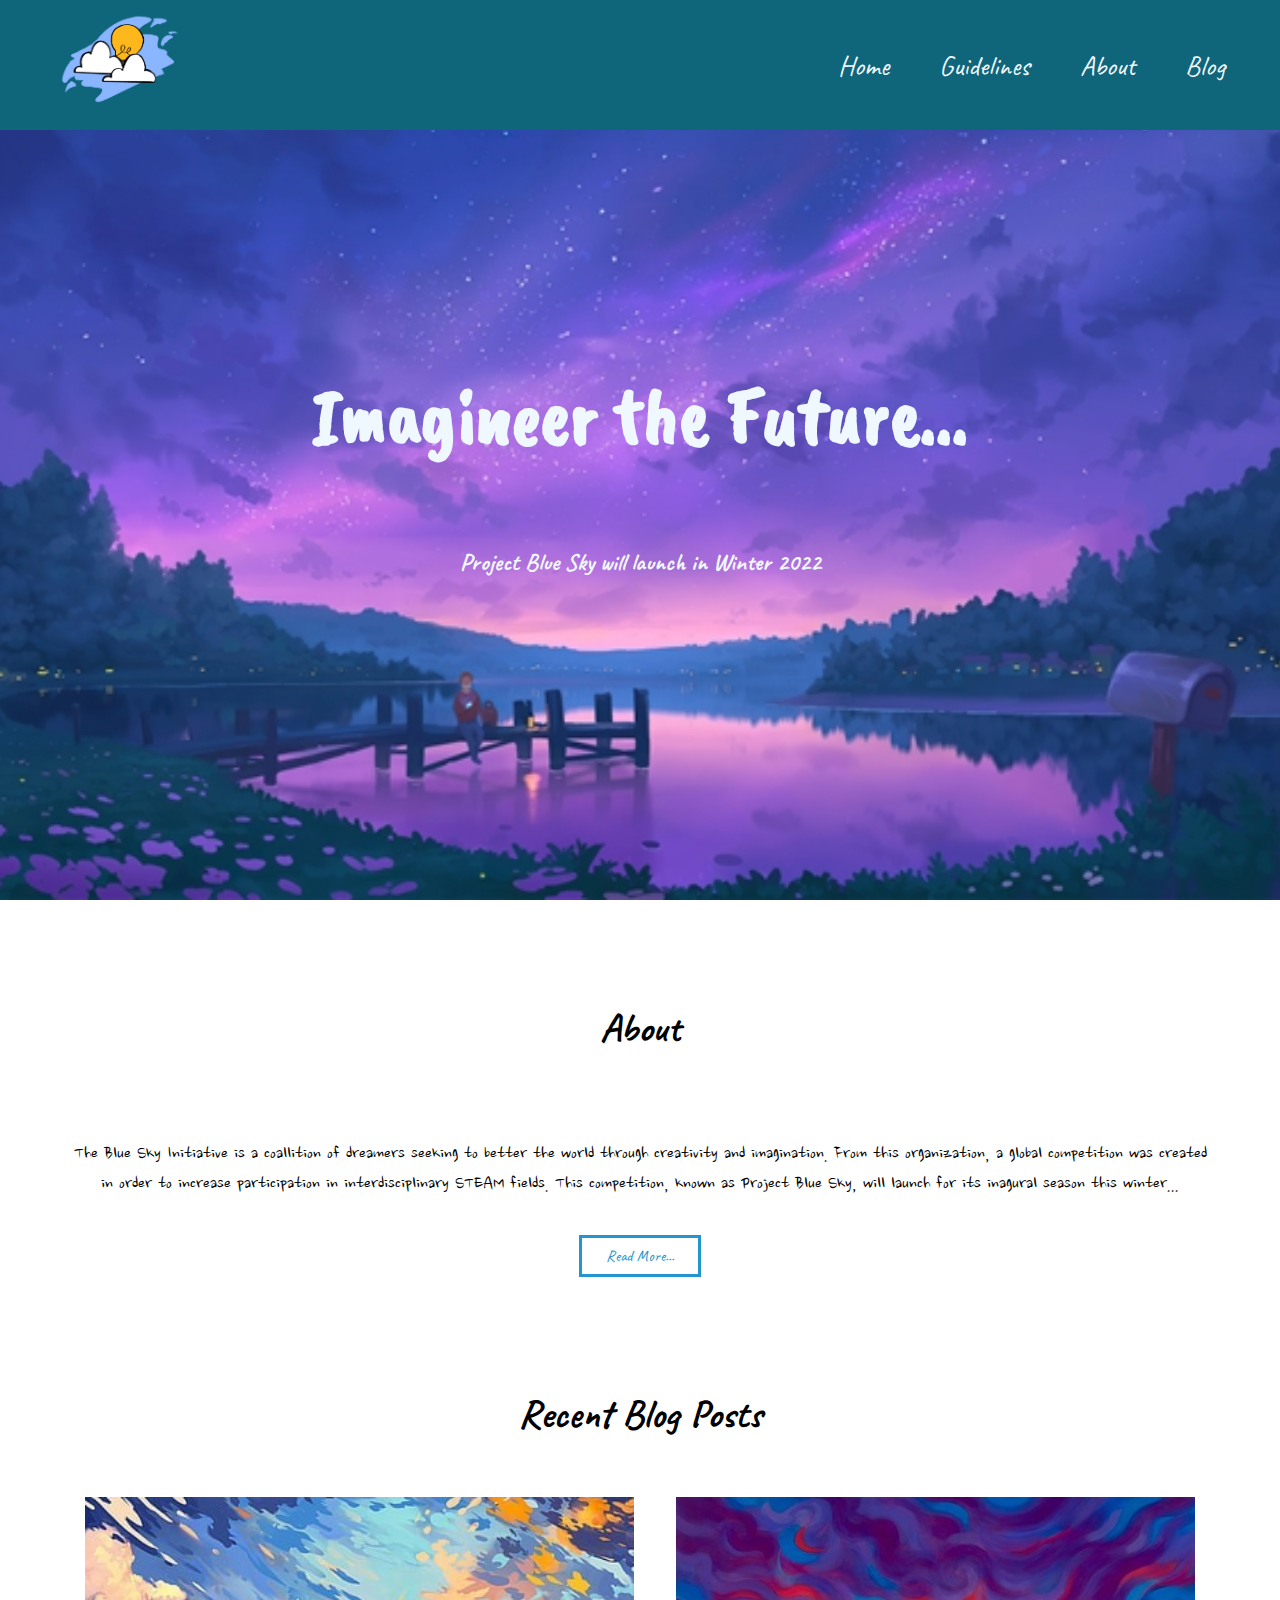
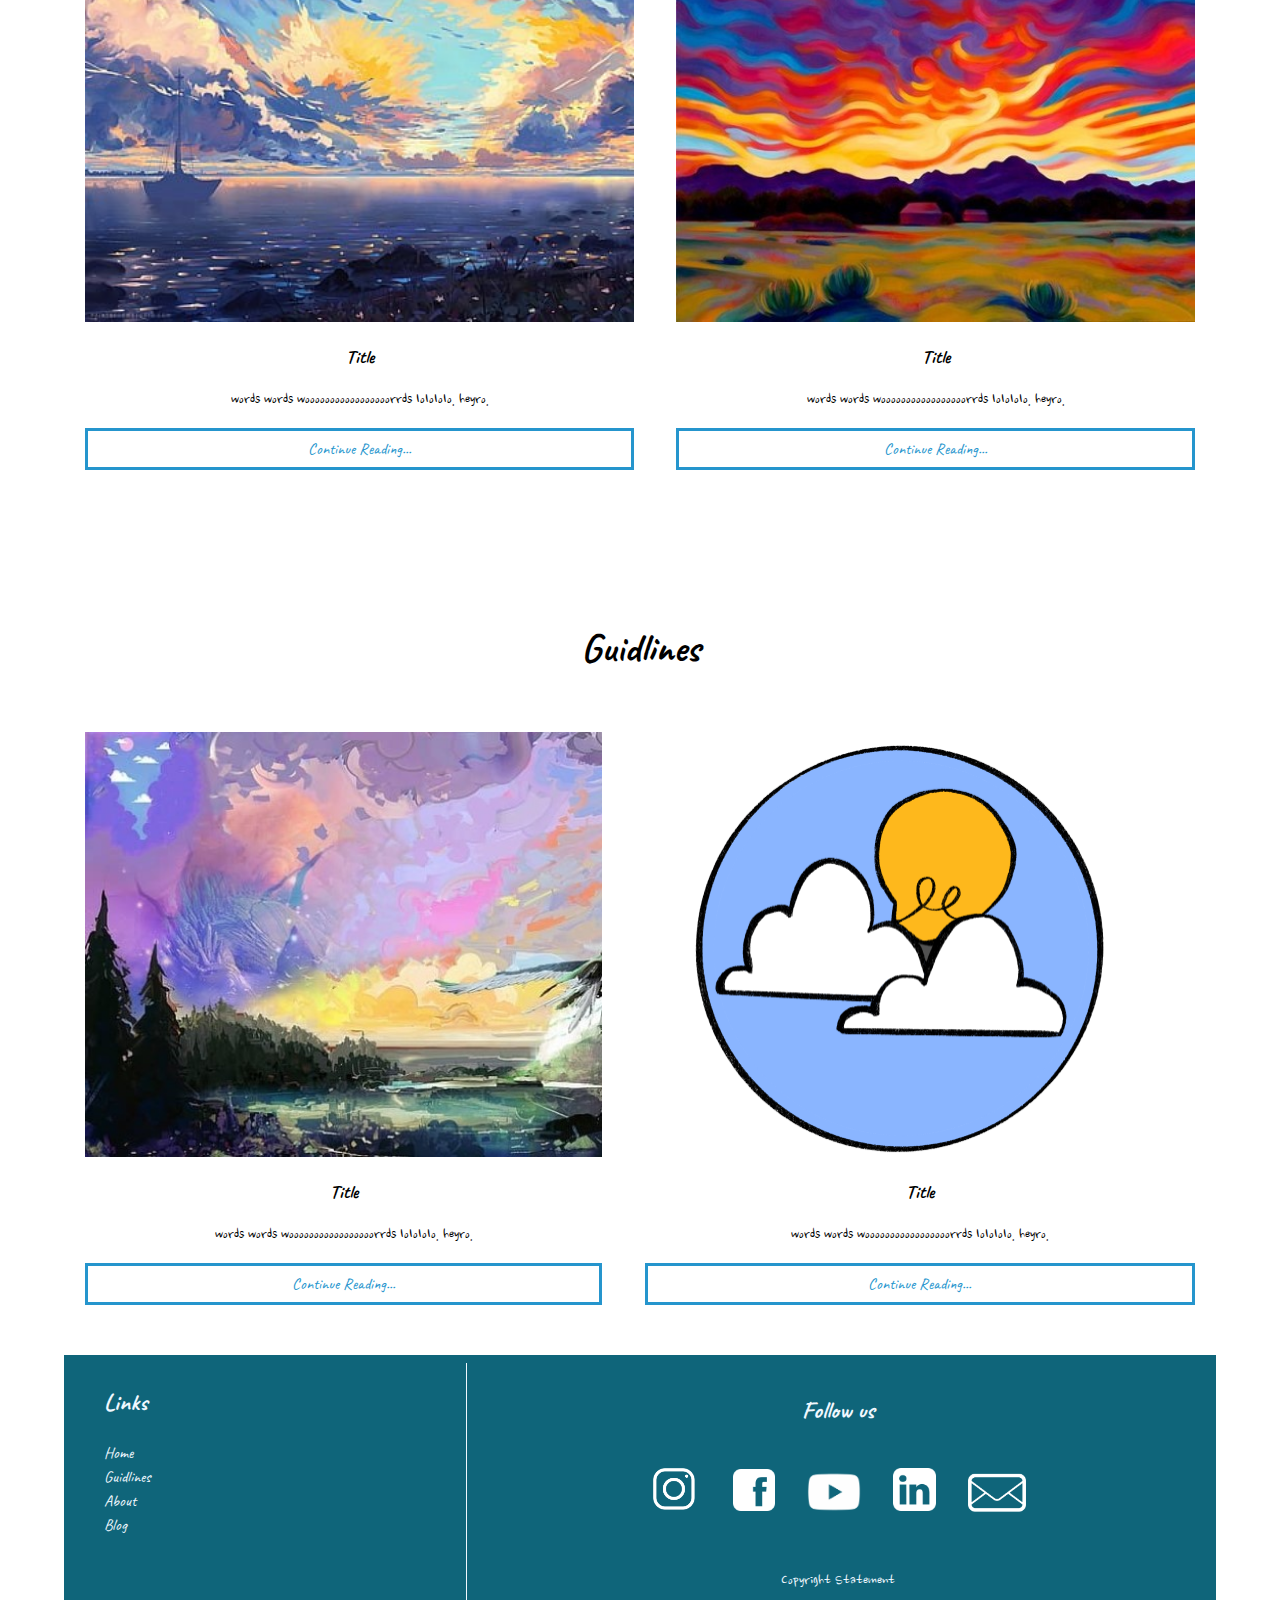
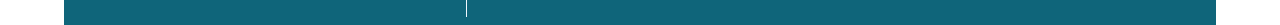
<file: index.html>
<!DOCTYPE html>
<html lang="en">
<head>
    <meta charset="UTF-8">
    <meta http-equiv="X-UA-Compatible" content="IE=edge">
    <meta name="viewport" content="width=device-width, initial-scale=1.0">
    <link rel="preconnect" href="https://fonts.googleapis.com">
    <link rel="preconnect" href="https://fonts.gstatic.com" crossorigin>
    <link href="https://fonts.googleapis.com/css2?family=Caveat+Brush&family=Caveat:wght@600&family=Nanum+Brush+Script&display=swap" rel="stylesheet">
    <link rel="stylesheet" href="style.css">
    <title>Blue Sky Initiative</title>
</head>
<body>
    <div id="slideout-menu">
        <ul>
            <li>
                <a href="index.html">Home</a>
            </li>
            <li>
                <a href="guidelines.html">Guidelines</a>
            </li>
            <li>
                <a href="about.html">About</a>
            </li>
            <li>
                <a href="blog.html">Blog</a>
            </li>
        </ul>
    </div>

    <nav>
        <div id="logo-img">
            <a href="#">
                <img src="PBS Assets/logo_free.PNG" alt="PBS Logo">
            </a>
        </div>
        <div id="menu-icon">
            <a href="#">
                <img src="PBS Assets/Menu-icon.png" alt="menu-icon" height="50">
            </a>
        </div>
        <ul>
            <li> 
                <a href="index.html">Home</a>
            </li>
            <li>
                <a href="guidelines.html">Guidelines</a>
            </li>
            <li>
                <a href="about.html">About</a>
            </li>
            <li>
                <a href="blog.html">Blog</a>
            </li>
        </ul>
    </nav>

    <div id="banner">
        <h1>Imagineer the Future...</h1>
        <h2>Project Blue Sky will launch in Winter 2022</h2>
    </div>

    <main>

        <h2 class="section-heading">About</h2>

        <section id="section-about">
            <p>
                The Blue Sky Initiative is a coallition of dreamers seeking to better the world through creativity and imagination. From this organization,
                a global competition was created in order to increase participation in interdisciplinary STEAM fields. This competition, known as Project Blue Sky,
                will launch for its inagural season this winter...
            </p>
            <a href="about.html" class="btn-readmore">
                Read More...
            </a>
        </section>

        <h2 class="section-heading">Recent Blog Posts</h2>

        <section>
            <div class="card">
                <div class="card-image">
                    <a href="blog.html">
                        <img src="PBS Assets/sea.jpg" alt="Card Image" height="425">
                    </a>
                </div>
                <div class="card-description">
                    <h3>Title</h3>
                    <p>
                        words words wooooooooooooooooorrds lolololo.
                        heyro.
                    </p>
                    <a href="blog.html" class="btn-readmore">
                        Continue Reading...
                    </a>
                </div>
            </div>

            <div class="card">
                <div class="card-image">
                    <a href="blog.html">
                        <img src="PBS Assets/sky.jpg" alt="Card Image" height="425">
                    </a>
                </div>
                <div class="card-description">
                    <h3>Title</h3>
                    <p>
                        words words wooooooooooooooooorrds lolololo.
                        heyro.
                    </p>
                    <a href="blog.html" class="btn-readmore">
                        Continue Reading...
                    </a>
                </div>
            </div>

        </section>

        <h2 class="section-heading">Guidlines</h2>

        <section>
            <div class="card">
                <div class="card-image">
                    <a href="guidelines.html">
                        <img src="PBS Assets/fantasy.jpg" alt="Card Image" height="425">
                    </a>
                </div>
                <div class="card-description">
                        <h3>Title</h3>
                    <p>
                        words words wooooooooooooooooorrds lolololo.
                        heyro.
                    </p>
                    <a href="guidelines.html" class="btn-readmore">
                        Continue Reading...
                    </a>
                </div>
            </div>

            <div class="card">
                <div class="card-image">
                    <a href="guidelines.html">
                        <img src="PBS Assets/logo_circle.PNG" alt="Card Image" height="425">
                    </a>
                </div>
                <div class="card-description">
                        <h3>Title</h3>
                    <p>
                        words words wooooooooooooooooorrds lolololo.
                        heyro.
                    </p>
                    <a href="guidelines.html" class="btn-readmore">
                        Continue Reading...
                    </a>
                </div>
            </div>
            
        </section>

        <footer>
            <div id="left-footer">
                <h3>Links</h3>
                <p>
                    <ul>
                        <li>
                            <a href="index.html">Home</a>
                        </li>
                        <li>
                            <a href="guidelines.html">Guidlines</a>
                        </li>
                        <li>
                            <a href="about.html">About</a>
                        </li>
                        <li>
                            <a href="blog.html">Blog</a>
                        </li>
                    </ul>
                </p>
            </div>

            <div id="right-footer">
                <h3>Follow us</h3>
                <div id="social-media-footer">
                    <ul>
                        <li>
                            <a href="https://www.instagram.com/blue.sky.initiative/">
                                <img src="PBS Assets/Instagram_Icon.png" alt="IG-Icon" height="51">
                            </a>
                        </li>
                        <li>
                            <a href="#">
                                <img src="PBS Assets/Facebook_Icon.png" alt="FB-Icon" height="42">
                            </a>
                        </li>
                        <li>
                            <a href="#">
                                <img src="PBS Assets/YT_Icon.png" alt="YT-Icon" height="54">
                            </a>
                        </li>
                        <li>
                            <a href="https://www.linkedin.com/company/project-blue-sky/about/">
                                <img src="PBS Assets/Linkedin_Icon.png" alt="LI-Icon" height="43">
                            </a>
                        </li>
                        <li>
                            <a href="#">
                                <img src="PBS Assets/Mail_Icon.jpg" alt="Mail-Icon" height="58">
                            </a>
                        </li>
                    </ul>
                    <p>Copyright Statement</p>
                </div>
            </div>
        </footer>

    </main>

    <script src="main.js"></script>

</body>
</html>
</file>
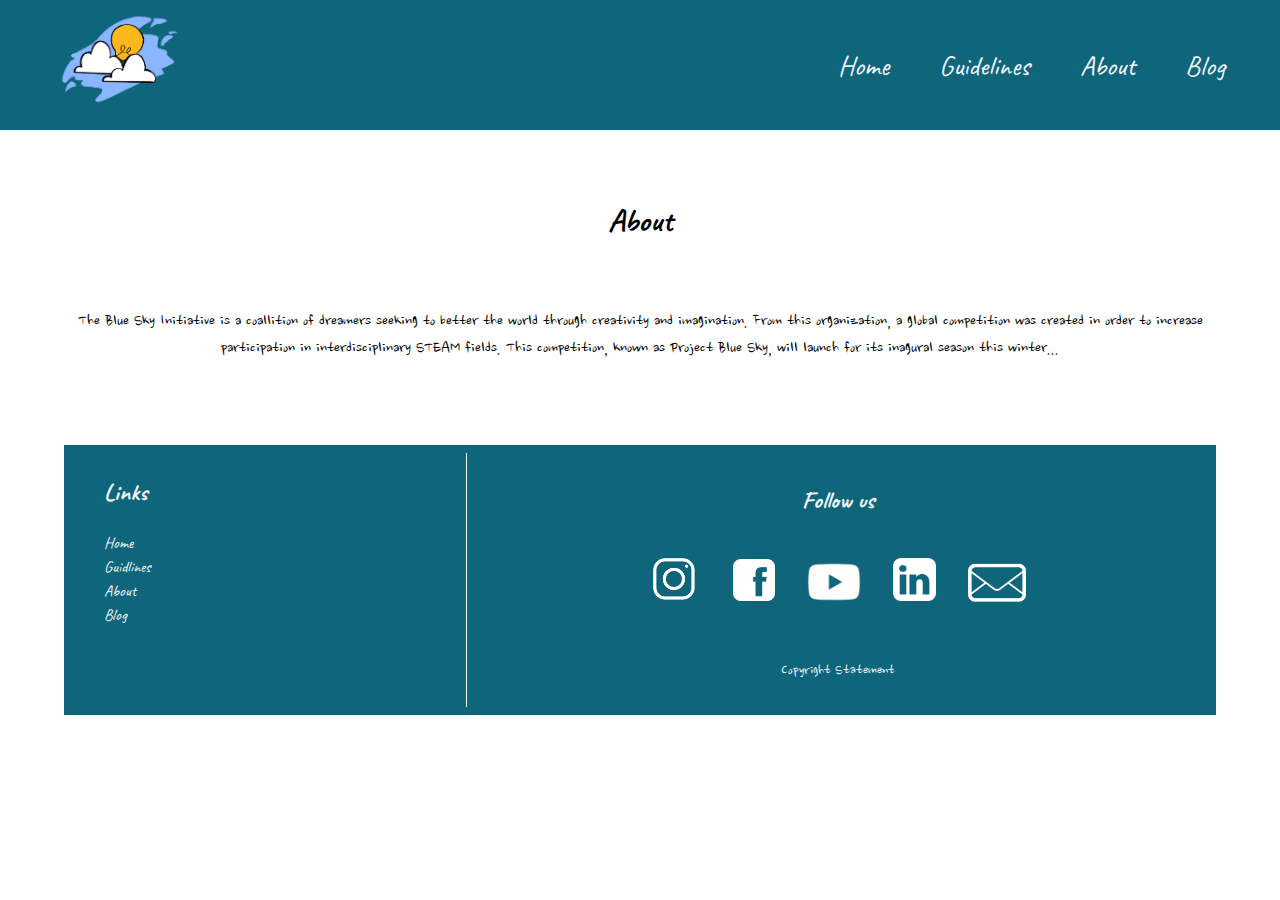
<file: about.html>
<!DOCTYPE html>
<html lang="en">
<head>
    <meta charset="UTF-8">
    <meta http-equiv="X-UA-Compatible" content="IE=edge">
    <meta name="viewport" content="width=device-width, initial-scale=1.0">
    <link rel="preconnect" href="https://fonts.googleapis.com">
    <link rel="preconnect" href="https://fonts.gstatic.com" crossorigin>
    <link href="https://fonts.googleapis.com/css2?family=Caveat+Brush&family=Caveat:wght@600&family=Nanum+Brush+Script&display=swap" rel="stylesheet">
    <link rel="stylesheet" href="style.css">
    <title>Blue Sky Initiative</title>
</head>
<body>
    <div id="slideout-menu">
        <ul>
            <li>
                <a href="index.html">Home</a>
            </li>
            <li>
                <a href="guidelines.html">Guidelines</a>
            </li>
            <li>
                <a href="about.html">About</a>
            </li>
            <li>
                <a href="blog.html">Blog</a>
            </li>
        </ul>
    </div>

    <nav>
        <div id="logo-img">
            <a href="#">
                <img src="PBS Assets/logo_free.PNG" alt="PBS Logo">
            </a>
        </div>
        <div id="menu-icon">
            <a href="#">
                <img src="PBS Assets/Menu-icon.png" alt="menu-icon" height="50">
            </a>
        </div>
        <ul>
            <li> 
                <a href="index.html">Home</a>
            </li>
            <li>
                <a href="guidelines.html">Guidelines</a>
            </li>
            <li>
                <a href="about.html">About</a>
            </li>
            <li>
                <a href="blog.html">Blog</a>
            </li>
        </ul>
    </nav>

    <main>

       <section>
            <h2 class="page-title">About</h2>
       </section>

        <section id="about-page">
            <p>
                The Blue Sky Initiative is a coallition of dreamers seeking to better the world through creativity and imagination. From this organization,
                a global competition was created in order to increase participation in interdisciplinary STEAM fields. This competition, known as Project Blue Sky,
                will launch for its inagural season this winter...
            </p>
        </section>

        <footer>
            <div id="left-footer">
                <h3>Links</h3>
                <p>
                    <ul>
                        <li>
                            <a href="index.html">Home</a>
                        </li>
                        <li>
                            <a href="guidelines.html">Guidlines</a>
                        </li>
                        <li>
                            <a href="about.html">About</a>
                        </li>
                        <li>
                            <a href="blog.html">Blog</a>
                        </li>
                    </ul>
                </p>
            </div>

            <div id="right-footer">
                <h3>Follow us</h3>
                <div id="social-media-footer">
                    <ul>
                        <li>
                            <a href="#">
                                <img src="PBS Assets/Instagram_Icon.png" alt="IG-Icon" height="51">
                            </a>
                        </li>
                        <li>
                            <a href="#">
                                <img src="PBS Assets/Facebook_Icon.png" alt="IG-Icon" height="42">
                            </a>
                        </li>
                        <li>
                            <a href="#">
                                <img src="PBS Assets/YT_Icon.png" alt="IG-Icon" height="54">
                            </a>
                        </li>
                        <li>
                            <a href="#">
                                <img src="PBS Assets/Linkedin_Icon.png" alt="IG-Icon" height="43">
                            </a>
                        </li>
                        <li>
                            <a href="#">
                                <img src="PBS Assets/Mail_Icon.jpg" alt="IG-Icon" height="58">
                            </a>
                        </li>
                    </ul>
                    <p>Copyright Statement</p>
                </div>
            </div>
        </footer>

    </main>

    <script src="main.js"></script>

</body>
</html>
</file>
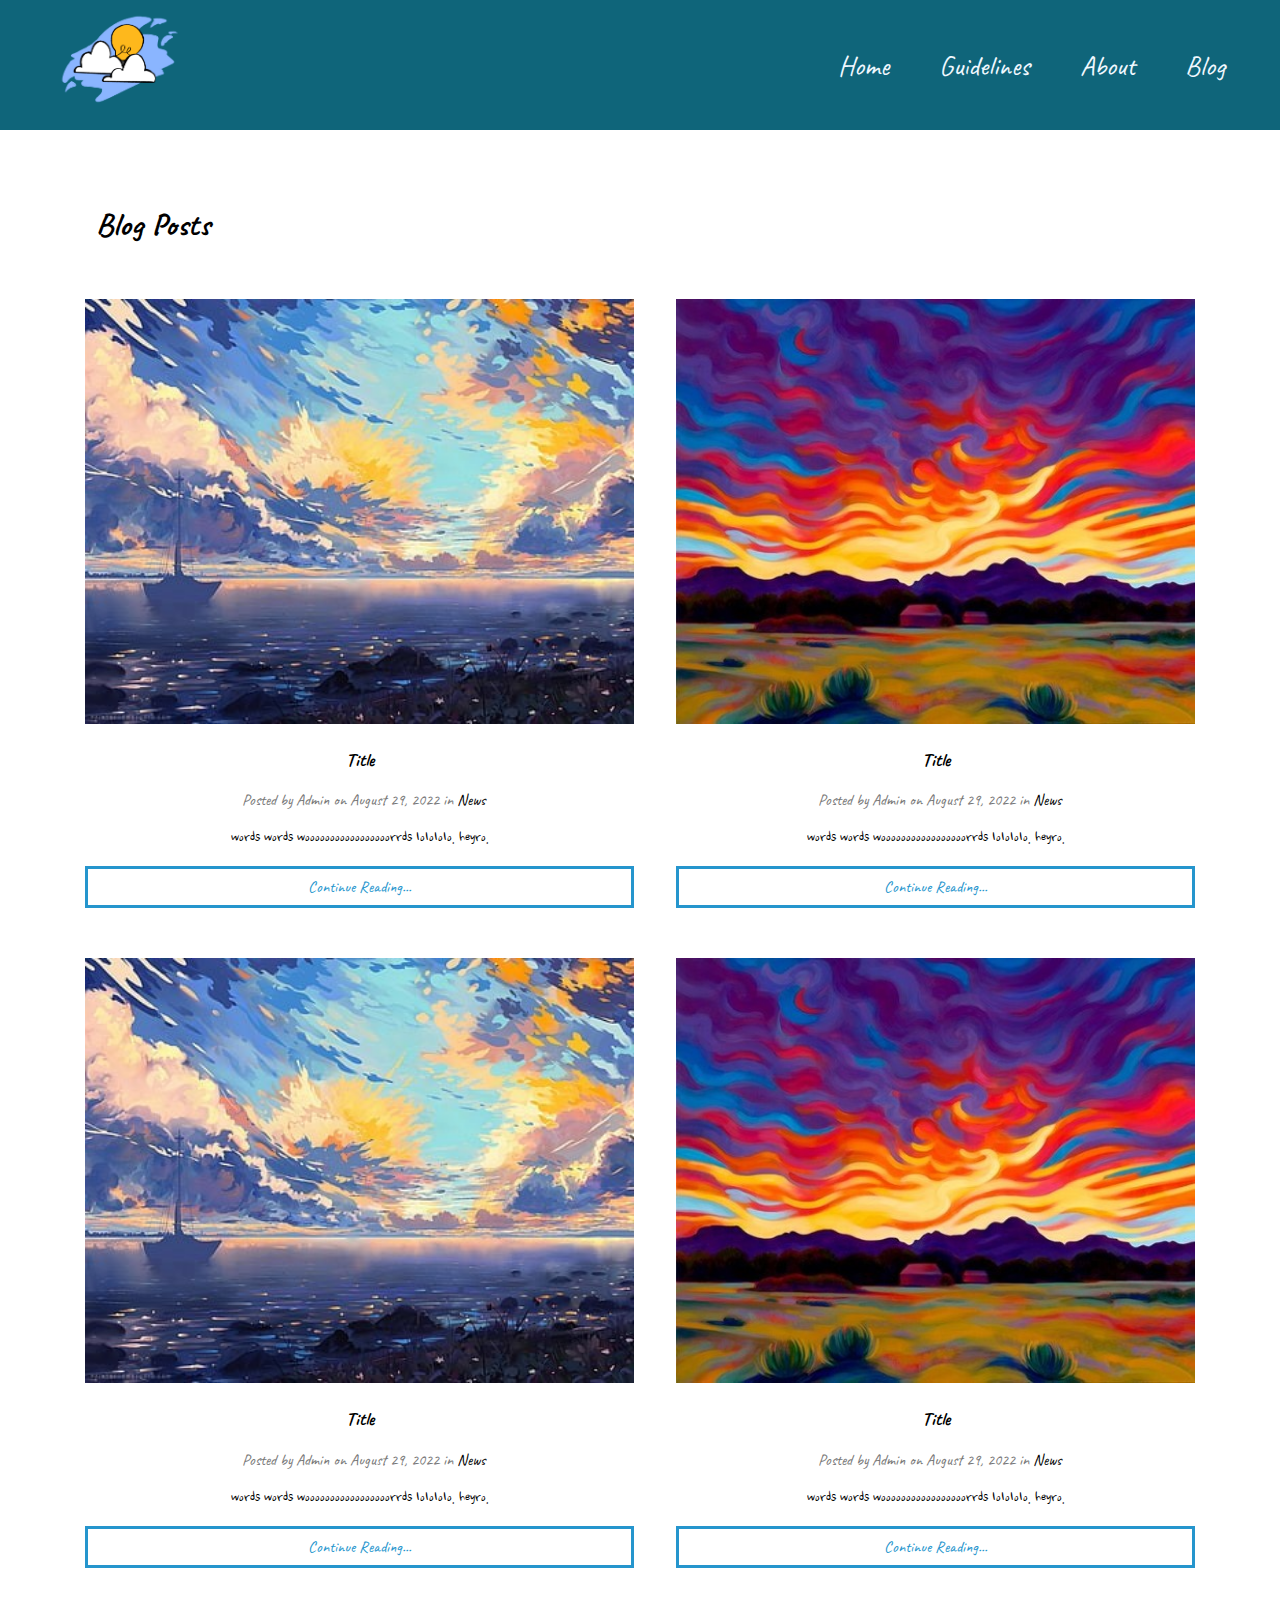
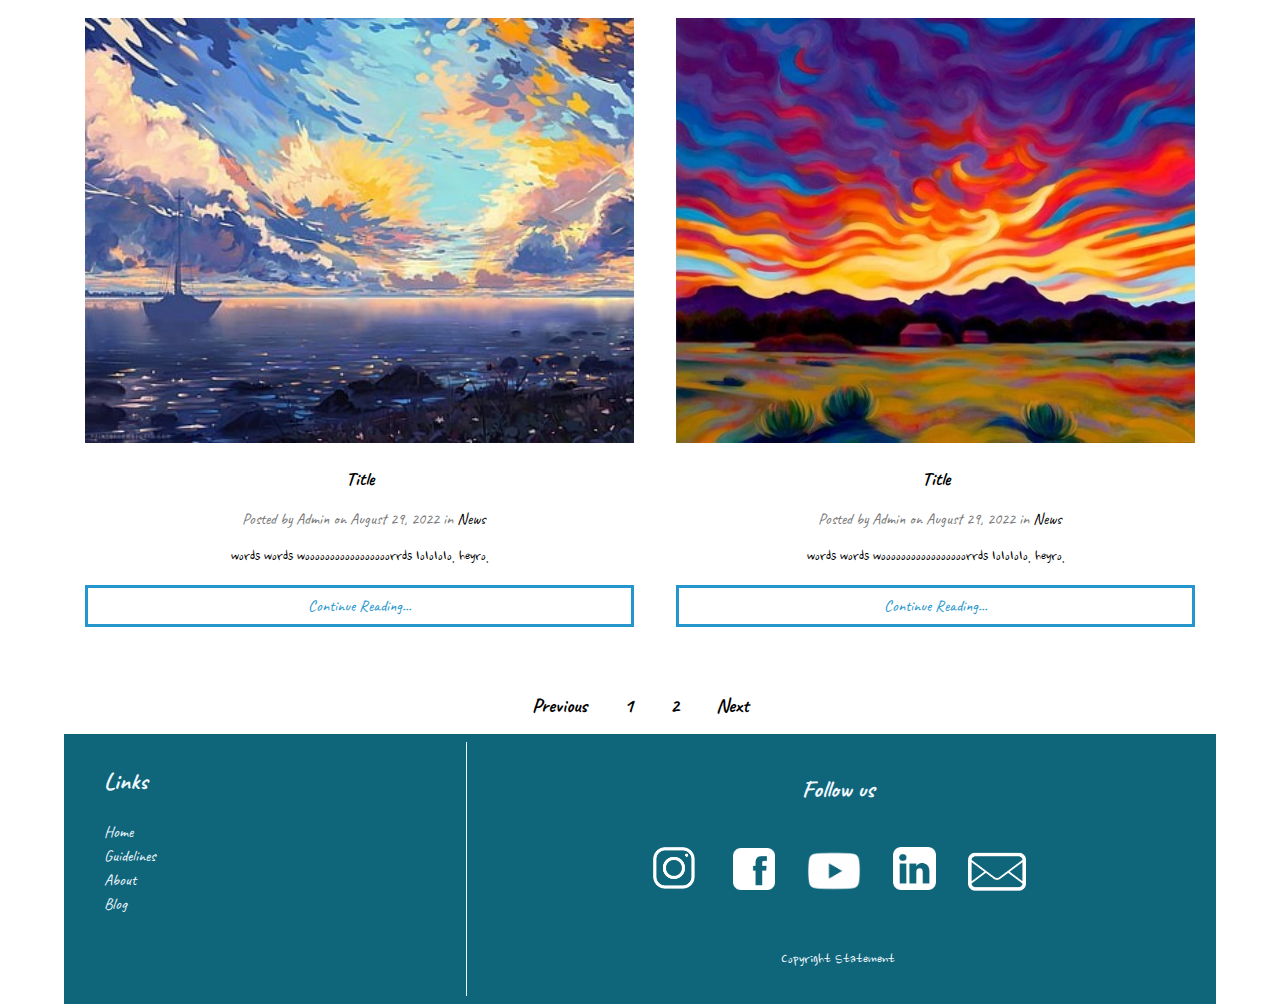
<file: blog.html>
<!DOCTYPE html>
<html lang="en">
<head>
    <meta charset="UTF-8">
    <meta http-equiv="X-UA-Compatible" content="IE=edge">
    <meta name="viewport" content="width=device-width, initial-scale=1.0">
    <link rel="preconnect" href="https://fonts.googleapis.com">
    <link rel="preconnect" href="https://fonts.gstatic.com" crossorigin>
    <link href="https://fonts.googleapis.com/css2?family=Caveat+Brush&family=Caveat:wght@600&family=Nanum+Brush+Script&display=swap" rel="stylesheet">
    <link rel="stylesheet" href="style.css">
    <title>Blue Sky Initiative</title>
</head>
<body>
    <div id="slideout-menu">
        <ul>
            <li>
                <a href="index.html">Home</a>
            </li>
            <li>
                <a href="guidelines.html">Guidelines</a>
            </li>
            <li>
                <a href="about.html">About</a>
            </li>
            <li>
                <a href="blog.html">Blog</a>
            </li>
        </ul>
    </div>

    <nav>
        <div id="logo-img">
            <a href="#">
                <img src="PBS Assets/logo_free.PNG" alt="PBS Logo">
            </a>
        </div>
        <div id="menu-icon">
            <a href="#">
                <img src="PBS Assets/Menu-icon.png" alt="menu-icon" height="50">
            </a>
        </div>
        <ul>
            <li> 
                <a href="index.html">Home</a>
            </li>
            <li>
                <a href="guidelines.html">Guidelines</a>
            </li>
            <li>
                <a href="about.html">About</a>
            </li>
            <li>
                <a href="blog.html">Blog</a>
            </li>
        </ul>
    </nav>

    <main>

        <h2 class="page-heading">Blog Posts</h2>

        <section>
            <div class="card">
                <div class="card-image">
                    <a href="blog.html">
                        <img src="PBS Assets/sea.jpg" alt="Card Image" height="425">
                    </a>
                </div>
                <div class="card-description">
                    <h3>Title</h3>
                    <div class="card-meta">
                        Posted by Admin on August 29, 2022 in <a href="#">News</a>
                    </div>
                    <p>
                        words words wooooooooooooooooorrds lolololo.
                        heyro.
                    </p>
                    <a href="blog.html" class="btn-readmore">
                        Continue Reading...
                    </a>
                </div>
            </div>

            <div class="card">
                <div class="card-image">
                    <a href="blog.html">
                        <img src="PBS Assets/sky.jpg" alt="Card Image" height="425">
                    </a>
                </div>
                <div class="card-description">
                    <h3>Title</h3>
                    <div class="card-meta">
                        Posted by Admin on August 29, 2022 in <a href="#">News</a>
                    </div>
                    <p>
                        words words wooooooooooooooooorrds lolololo.
                        heyro.
                    </p>
                    <a href="blog.html" class="btn-readmore">
                        Continue Reading...
                    </a>
                </div>
            </div>

            <div class="card">
                <div class="card-image">
                    <a href="blog.html">
                        <img src="PBS Assets/sea.jpg" alt="Card Image" height="425">
                    </a>
                </div>
                <div class="card-description">
                    <h3>Title</h3>
                    <div class="card-meta">
                        Posted by Admin on August 29, 2022 in <a href="#">News</a>
                    </div>
                    <p>
                        words words wooooooooooooooooorrds lolololo.
                        heyro.
                    </p>
                    <a href="blog.html" class="btn-readmore">
                        Continue Reading...
                    </a>
                </div>
            </div>

            <div class="card">
                <div class="card-image">
                    <a href="blog.html">
                        <img src="PBS Assets/sky.jpg" alt="Card Image" height="425">
                    </a>
                </div>
                <div class="card-description">
                    <h3>Title</h3>
                    <div class="card-meta">
                        Posted by Admin on August 29, 2022 in <a href="#">News</a>
                    </div>
                    <p>
                        words words wooooooooooooooooorrds lolololo.
                        heyro.
                    </p>
                    <a href="blog.html" class="btn-readmore">
                        Continue Reading...
                    </a>
                </div>
            </div>

            <div class="card">
                <div class="card-image">
                    <a href="blog.html">
                        <img src="PBS Assets/sea.jpg" alt="Card Image" height="425">
                    </a>
                </div>
                <div class="card-description">
                    <h3>Title</h3>
                    <div class="card-meta">
                        Posted by Admin on August 29, 2022 in <a href="#">News</a>
                    </div>
                    <p>
                        words words wooooooooooooooooorrds lolololo.
                        heyro.
                    </p>
                    <a href="blog.html" class="btn-readmore">
                        Continue Reading...
                    </a>
                </div>
            </div>

            <div class="card">
                <div class="card-image">
                    <a href="blog.html">
                        <img src="PBS Assets/sky.jpg" alt="Card Image" height="425">
                    </a>
                </div>
                <div class="card-description">
                    <h3>Title</h3>
                    <div class="card-meta">
                        Posted by Admin on August 29, 2022 in <a href="#">News</a>
                    </div>
                    <p>
                        words words wooooooooooooooooorrds lolololo.
                        heyro.
                    </p>
                    <a href="blog.html" class="btn-readmore">
                        Continue Reading...
                    </a>
                </div>
            </div>
        </section>

        <div class="pagination">
            <a href="">Previous</a>
            <a href="">1</a>
            <a href="">2</a>
            <a href="">Next</a>
        </div>

        <footer>
            <div id="left-footer">
                <h3>Links</h3>
                <p>
                    <ul>
                        <li>
                            <a href="index.html">Home</a>
                        </li>
                        <li>
                            <a href="guidelines.html">Guidelines</a>
                        </li>
                        <li>
                            <a href="about.html">About</a>
                        </li>
                        <li>
                            <a href="blog.html">Blog</a>
                        </li>
                    </ul>
                </p>
            </div>

            <div id="right-footer">
                <h3>Follow us</h3>
                <div id="social-media-footer">
                    <ul>
                        <li>
                            <a href="https://www.instagram.com/blue.sky.initiative/">
                                <img src="PBS Assets/Instagram_Icon.png" alt="IG-Icon" height="51">
                            </a>
                        </li>
                        <li>
                            <a href="#">
                                <img src="PBS Assets/Facebook_Icon.png" alt="FB-Icon" height="42">
                            </a>
                        </li>
                        <li>
                            <a href="#">
                                <img src="PBS Assets/YT_Icon.png" alt="YT-Icon" height="54">
                            </a>
                        </li>
                        <li>
                            <a href="https://www.linkedin.com/company/project-blue-sky/about/">
                                <img src="PBS Assets/Linkedin_Icon.png" alt="LI-Icon" height="43">
                            </a>
                        </li>
                        <li>
                            <a href="#">
                                <img src="PBS Assets/Mail_Icon.jpg" alt="Mail-Icon" height="58">
                            </a>
                        </li>
                    </ul>
                    <p>Copyright Statement</p>
                </div>
            </div>
        </footer>

    </main>

    <script src="main.js"></script>

</body>
</html>
</file>
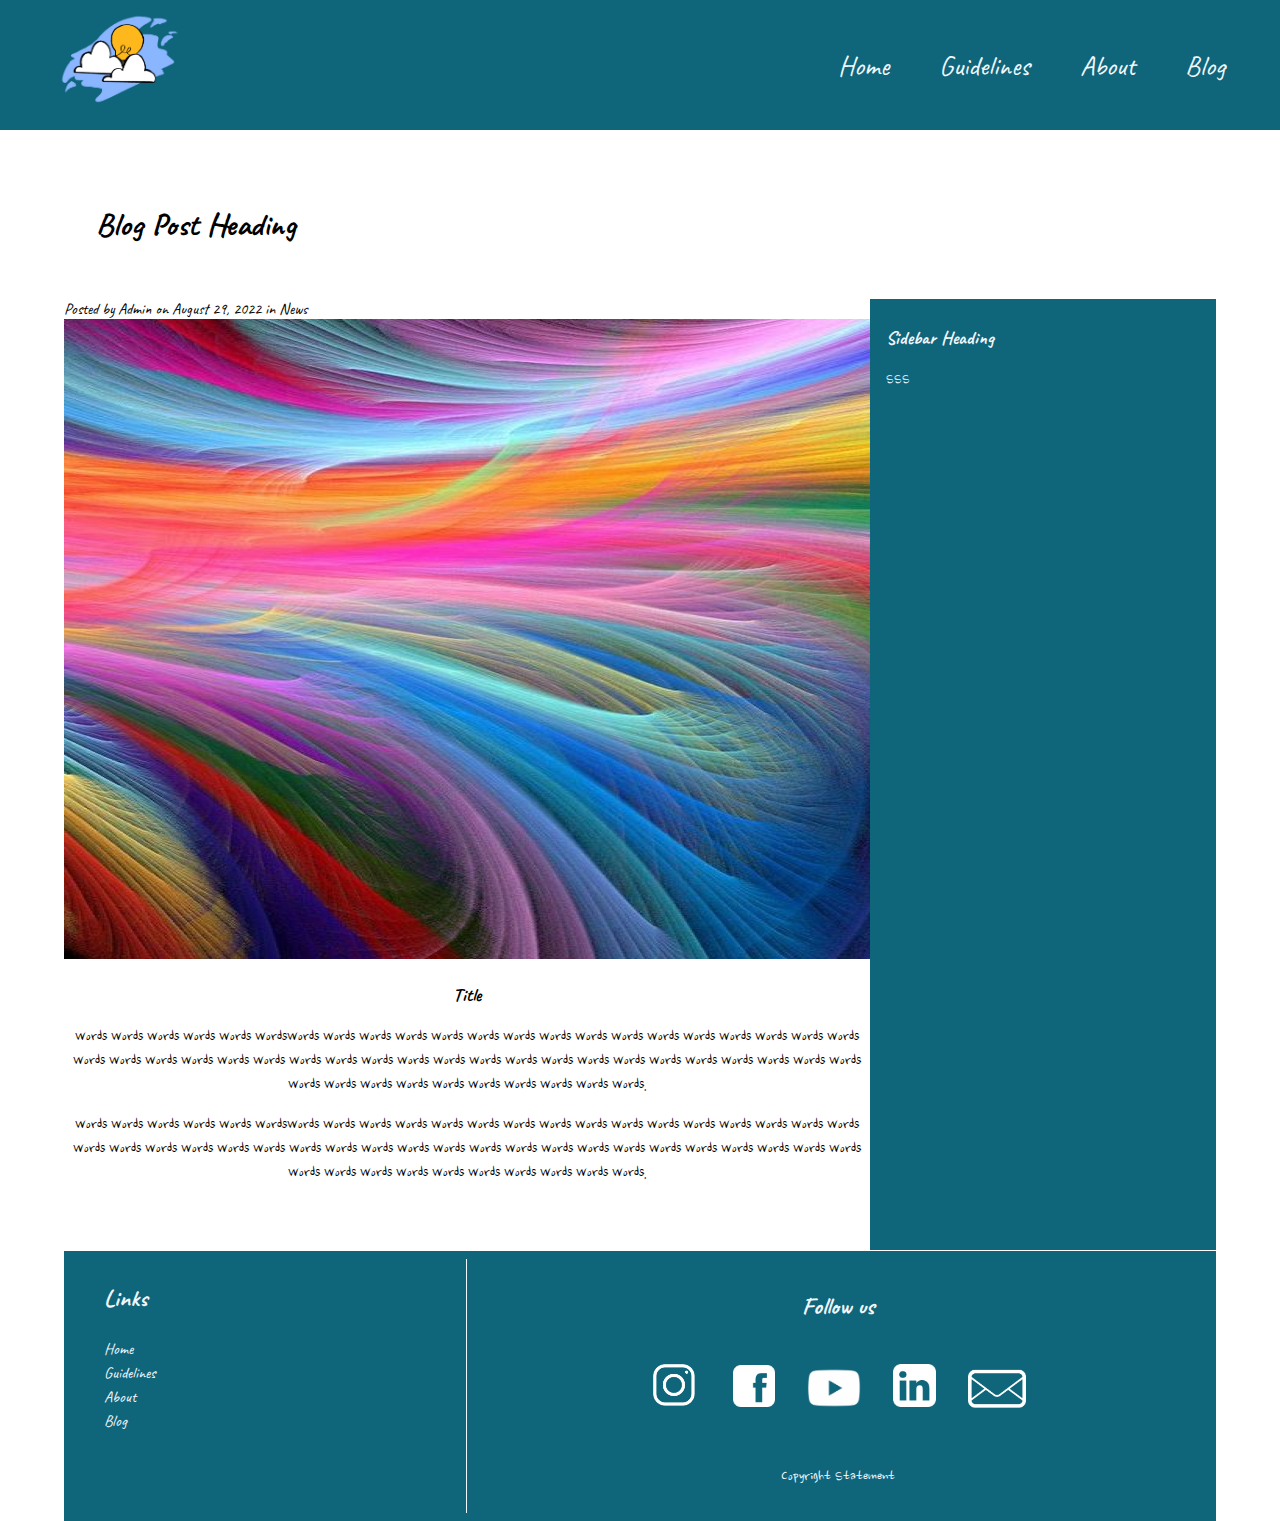
<file: blogposts.html>
<!DOCTYPE html>
<html lang="en">
<head>
    <meta charset="UTF-8">
    <meta http-equiv="X-UA-Compatible" content="IE=edge">
    <meta name="viewport" content="width=device-width, initial-scale=1.0">
    <link rel="preconnect" href="https://fonts.googleapis.com">
    <link rel="preconnect" href="https://fonts.gstatic.com" crossorigin>
    <link href="https://fonts.googleapis.com/css2?family=Caveat+Brush&family=Caveat:wght@600&family=Nanum+Brush+Script&display=swap" rel="stylesheet">
    <link rel="stylesheet" href="style.css">
    <title>Blue Sky Initiative</title>
</head>
<body>
    <div id="slideout-menu">
        <ul>
            <li>
                <a href="index.html">Home</a>
            </li>
            <li>
                <a href="guidelines.html">Guidelines</a>
            </li>
            <li>
                <a href="about.html">About</a>
            </li>
            <li>
                <a href="blog.html">Blog</a>
            </li>
        </ul>
    </div>

    <nav>
        <div id="logo-img">
            <a href="#">
                <img src="PBS Assets/logo_free.PNG" alt="PBS Logo">
            </a>
        </div>
        <div id="menu-icon">
            <a href="#">
                <img src="PBS Assets/Menu-icon.png" alt="menu-icon" height="50">
            </a>
        </div>
        <ul>
            <li> 
                <a href="index.html">Home</a>
            </li>
            <li>
                <a href="guidelines.html">Guidelines</a>
            </li>
            <li>
                <a href="about.html">About</a>
            </li>
            <li>
                <a href="blog.html">Blog</a>
            </li>
        </ul>
    </nav>

    <main>

        <h2 class="page-heading">Blog Post Heading</h2>
        <div id="post-container">
            <section id="blog-post">
                <div class="card">
                    <div class="card-meta-blogpost">
                        Posted by Admin on August 29, 2022 in <a href="#">News</a>
                    </div>
                    <div class="card-image">
                        <img src="PBS Assets/rainbow.jpg" alt="Card Image">
                    </div>
                    <div class="card-description">
                        <h3>Title</h3>
                        <p> Words Words Words Words Words WordsWords Words Words Words 
                            Words Words Words Words Words Words Words Words Words Words Words
                            Words Words Words Words Words Words Words Words Words Words Words 
                            Words Words Words Words Words Words Words Words Words Words Words
                            Words Words Words Words Words Words Words Words Words Words Words.
                        </p>
                        <p> Words Words Words Words Words WordsWords Words Words Words 
                            Words Words Words Words Words Words Words Words Words Words Words
                            Words Words Words Words Words Words Words Words Words Words Words 
                            Words Words Words Words Words Words Words Words Words Words Words
                            Words Words Words Words Words Words Words Words Words Words Words.
                        </p>
                    </div>
                </div>
            </section>

            <aside id="sidebar">
                <h3>Sidebar Heading</h3>
                <p>SSS</p>
            </aside>
        </div>

        <footer>
            <div id="left-footer">
                <h3>Links</h3>
                <p>
                    <ul>
                        <li>
                            <a href="index.html">Home</a>
                        </li>
                        <li>
                            <a href="guidelines.html">Guidelines</a>
                        </li>
                        <li>
                            <a href="about.html">About</a>
                        </li>
                        <li>
                            <a href="blog.html">Blog</a>
                        </li>
                    </ul>
                </p>
            </div>

            <div id="right-footer">
                <h3>Follow us</h3>
                <div id="social-media-footer">
                    <ul>
                        <li>
                            <a href="https://www.instagram.com/blue.sky.initiative/">
                                <img src="PBS Assets/Instagram_Icon.png" alt="IG-Icon" height="51">
                            </a>
                        </li>
                        <li>
                            <a href="#">
                                <img src="PBS Assets/Facebook_Icon.png" alt="FB-Icon" height="42">
                            </a>
                        </li>
                        <li>
                            <a href="#">
                                <img src="PBS Assets/YT_Icon.png" alt="YT-Icon" height="54">
                            </a>
                        </li>
                        <li>
                            <a href="https://www.linkedin.com/company/project-blue-sky/about/">
                                <img src="PBS Assets/Linkedin_Icon.png" alt="LI-Icon" height="43">
                            </a>
                        </li>
                        <li>
                            <a href="#">
                                <img src="PBS Assets/Mail_Icon.jpg" alt="Mail-Icon" height="58">
                            </a>
                        </li>
                    </ul>
                    <p>Copyright Statement</p>
                </div>
            </div>
        </footer>

    </main>

    <script src="main.js"></script>

</body>
</html>
</file>
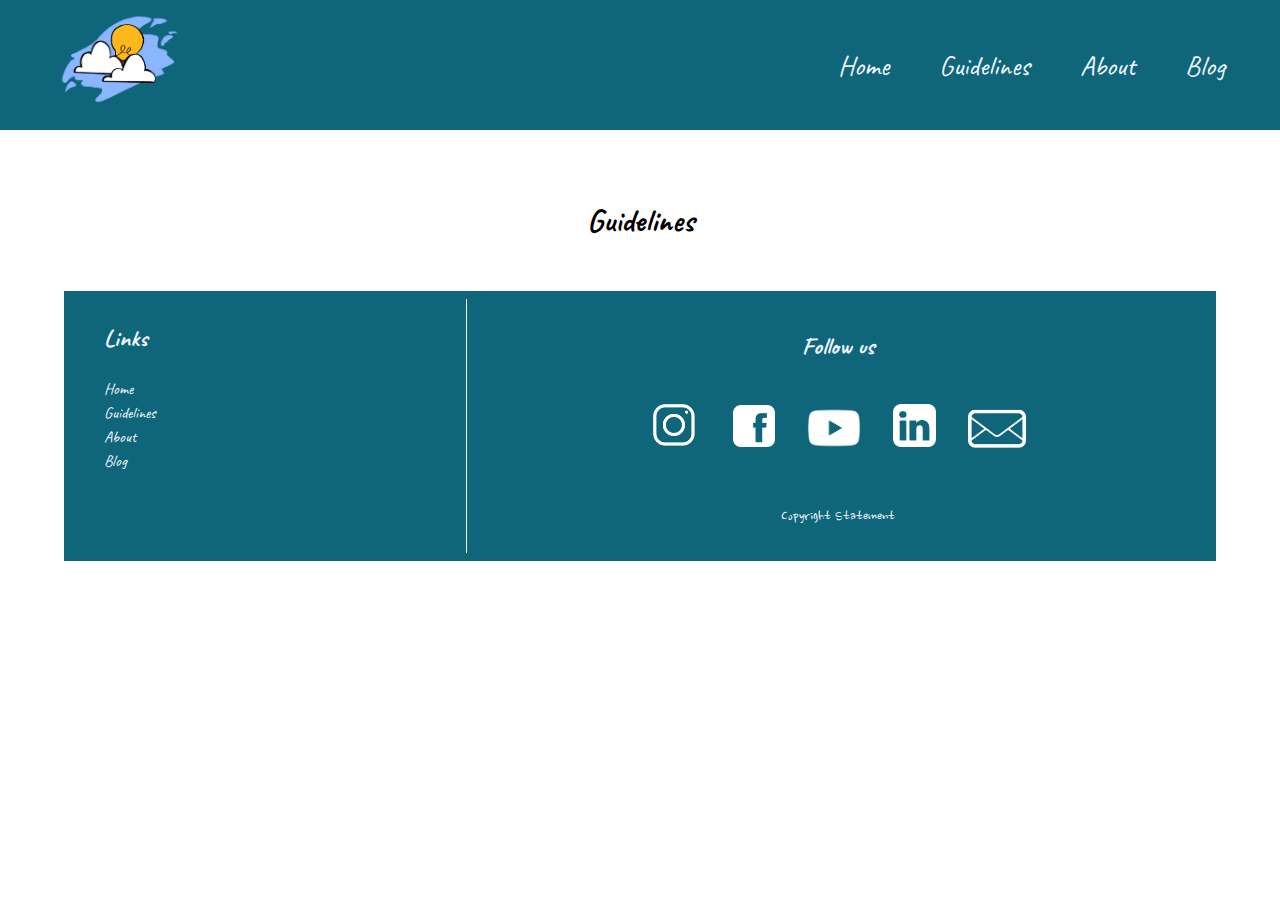
<file: guidelines.html>
<!DOCTYPE html>
<html lang="en">
<head>
    <meta charset="UTF-8">
    <meta http-equiv="X-UA-Compatible" content="IE=edge">
    <meta name="viewport" content="width=device-width, initial-scale=1.0">
    <link rel="preconnect" href="https://fonts.googleapis.com">
    <link rel="preconnect" href="https://fonts.gstatic.com" crossorigin>
    <link href="https://fonts.googleapis.com/css2?family=Caveat+Brush&family=Caveat:wght@600&family=Nanum+Brush+Script&display=swap" rel="stylesheet">
    <link rel="stylesheet" href="style.css">
    <title>Blue Sky Initiative</title>
</head>
<body>
    <div id="slideout-menu">
        <ul>
            <li>
                <a href="index.html">Home</a>
            </li>
            <li>
                <a href="guidelines.html">Guidelines</a>
            </li>
            <li>
                <a href="about.html">About</a>
            </li>
            <li>
                <a href="blog.html">Blog</a>
            </li>
        </ul>
    </div>

    <nav>
        <div id="logo-img">
            <a href="#">
                <img src="PBS Assets/logo_free.PNG" alt="PBS Logo">
            </a>
        </div>
        <div id="menu-icon">
            <a href="#">
                <img src="PBS Assets/Menu-icon.png" alt="menu-icon" height="50">
            </a>
        </div>
        <ul>
            <li> 
                <a href="index.html">Home</a>
            </li>
            <li>
                <a href="guidelines.html">Guidelines</a>
            </li>
            <li>
                <a href="about.html">About</a>
            </li>
            <li>
                <a href="blog.html">Blog</a>
            </li>
        </ul>
    </nav>

    <main>

        <section>
            <h2 class="page-title">Guidelines</h2>
        </section>

        <footer>
            <div id="left-footer">
                <h3>Links</h3>
                <p>
                    <ul>
                        <li>
                            <a href="index.html">Home</a>
                        </li>
                        <li>
                            <a href="guidelines.html">Guidelines</a>
                        </li>
                        <li>
                            <a href="about.html">About</a>
                        </li>
                        <li>
                            <a href="blog.html">Blog</a>
                        </li>
                    </ul>
                </p>
            </div>

            <div id="right-footer">
                <h3>Follow us</h3>
                <div id="social-media-footer">
                    <ul>
                        <li>
                            <a href="#">
                                <img src="PBS Assets/Instagram_Icon.png" alt="IG-Icon" height="51">
                            </a>
                        </li>
                        <li>
                            <a href="#">
                                <img src="PBS Assets/Facebook_Icon.png" alt="IG-Icon" height="42">
                            </a>
                        </li>
                        <li>
                            <a href="#">
                                <img src="PBS Assets/YT_Icon.png" alt="IG-Icon" height="54">
                            </a>
                        </li>
                        <li>
                            <a href="#">
                                <img src="PBS Assets/Linkedin_Icon.png" alt="IG-Icon" height="43">
                            </a>
                        </li>
                        <li>
                            <a href="#">
                                <img src="PBS Assets/Mail_Icon.jpg" alt="IG-Icon" height="58">
                            </a>
                        </li>
                    </ul>
                    <p>Copyright Statement</p>
                </div>
            </div>
        </footer>

    </main>

    <script src="main.js"></script>

</body>
</html>
</file>
<file: style.css>
body {
    font-family: 'Caveat', cursive;
    margin: 0;
}

h1 {
    padding: 8px;
    font-size: 80px;
    font-family: 'Caveat Brush', cursive;
}

p {
    line-height: 1.5;
    font-family: 'Nanum Brush Script', cursive;
}

main {
    margin: 0 auto;
}

a{
    text-decoration: none;
    color: black;
}

a:hover{
    text-decoration: underline;
}

#banner {
    height: 100vh;
    display: flex;
    align-items: center;
    justify-content: center;
    flex-direction: column;
    background: url('PBS Assets/pretty.jpg');
    background-size: cover;
    background-attachment: fixed;
    background-position: center;
    background-blend-mode: overlay;
    color: aliceblue;
}

nav {
    height: 130px;
    background-color: rgb(15, 101, 122);
    width: 100%;
    margin: 0;
    position: fixed;
    font-family: 'Caveat', cursive;
    font-size: 28px;
    display: flex;
    justify-content: space-between;
    padding: 0 30px 0 0;
    box-sizing: border-box;
    z-index: 100;
}

nav a{
    padding: 0 25px;
    color: aliceblue;
    transition: 0.4s;
}

nav a:hover{
    text-decoration: none;
    color: yellowgreen;
}

nav ul{
    display: flex;
    list-style: none;
    justify-content: space-around;
    align-items: center;
    height: 100%;
    margin: 0;
}

#logo-img{
    display: flex;
    height: 100%;
    padding: 0 32px;
    align-items: center;
    color: white;
    transition: 0.4s;
}

#logo-img img{
    height: 100px;
}

#menu-icon {
    display: flex;
    height: 100%;
    align-items: center;
    padding: 0 4px;
    transition: .4s;
    display: none;
}

#slideout-menu{
    display: none;
    background-color: rgb(15, 101, 122);
    z-index: 100;
    position: fixed;
    transition: .4s;
    margin-top: 120px;
    width: 100%;
    text-align: center; 
    opacity: 0;
    pointer-events:none;
}

#sliedout-menu ul{
    list-style: none;
    padding: 0 32px;
}

#slideout-menu ul li{
    list-style: none;
    padding: 8px;
}

#slideout-menu a{
    font-family: 'Caveat', cursive;
    font-size: 20px;
    color: aliceblue;
}

section {
    display: flex;
    justify-content: space-around;
    flex-wrap: wrap;
}

.section-heading{
    display: flex;
    align-items: center;
    justify-content: center;
    font-size: 40px;
    font-family: 'Caveat', cursive;
    transition: all .4s;
    padding: 70px 0 25px 0;
}

.section-heading:hover{
    color: rgb(37, 149, 205);
}

#section-about p{
    padding: 8px;
    text-align: center;
    font-size: 20px;
}

#section-about a{
    margin: 8px;
    text-align: center;
}

.card-image{
    transition: .4s;
    max-width: 550px;
}

.card-image:hover{
    box-shadow: 0 10px 6px -6px #777;
}

.card .card-description{
    padding: 0px 0px 50px 0px;
    text-align: center;
}

.btn-readmore{
    padding: 8px 24px;
    border: 3px solid rgb(37, 149, 205);
    transition: .4s;
    display: flex;
    align-items: center;
    justify-content: center;
    cursor:pointer;
    background: white;
    color: rgb(37, 149, 205);
}

footer{
    background-color: rgb(15, 101, 122);
    padding: 8px;
    color: aliceblue;
    display: flex;
}

footer a{
    color: aliceblue;
}

footer #left-footer{
    flex: 1;
    border-right: 1px solid aliceblue;
    padding-left: 32px;
    border-bottom: none;
}

footer #left-footer h3{
    font-size: x-large;
}

footer #left-footer ul{
    padding: 0;
    list-style: none;
    line-height: 1.5;
}

footer #right-footer{
    flex: 2;
    padding: 8px;
    text-align: center;
}

footer #right-footer h3{
    font-size: x-large;
}

footer #social-media-footer ul{
    display: flex;
    list-style: none;
    justify-content: center;
    padding: 0;
}

footer #social-media-footer ul li{
    font-size: 48px;
    padding: 16px;
    transition: .4s;
}

/* Blog Page */

.page-heading{
    display: inline-block;
    padding: 4px 32px;
    font-size: 32px;
    font-family: 'Caveat', cursive;
    transition: all .4s;
    margin-top: 200px;
    margin-bottom: 50px;
}

.page-heading:hover{
    color: rgb(37, 149, 205);
}

.card-meta{
    color: #777;
    font-size: 16px;
    padding-left: 8px;
    font-family: 'Caveat', cursive;
}

.pagination{
    padding: 8px;
    text-align: center;
    font-weight: bold;
    font-size: 20px;
}

.pagination a{
    display: inline-block;
    padding: 8px 16px;
    transition: .4s;
}

.pagination a:hover{
    text-decoration: underline;
}

/*Single Blogpost*/

#post-container{
    display: flex;
}

#blog-post{
    display: flex;
    flex-direction: column;
    width: 70%;
}

#blog-post .card{
    width: 100%;
}

#blog-post .card-image:hover{
    box-shadow: none;
}

/*sidebar*/

#sidebar{
    background-color: rgb(15, 101, 122); ;
    flex: 1;
    padding: 8px 16px;
    color: aliceblue; 
    border-bottom: 1px solid white;
}

/*Guidlines Page*/

.page-title{
    display: inline-block;
    text-align: center;
    font-size: 32px;
    font-family: 'Caveat', cursive;
    transition: all .4s;
    margin-top: 200px;
    margin-bottom: 50px;
}

/*About Page*/

#about-page{
    display: inline-block;
    text-align: center;
    font-size: large;
    font-family: 'Nanum Brush Script', cursive;
    padding: 0 0 64px 0;
}

/*Media Queries*/

@media (max-width:900px){
    nav ul{
        display: none;
    }

    #menu-icon{
        display: flex;
    }

    #slideout-menu{
        display: block;
    }

    #blost-post{
        width: 100%;
    }

    #sidebar{
        display: none;
    }
}

@media(max-width:719px){
    main{
        width: 95%;
    }

    section{
        flex-direction: column;
    }

    .card,
    .card .card-image img{
        width: 100%;
    }

    footer{
        flex-direction: column;
        text-align: center;
    }

    footer #left-footer{
        flex: 1;
        border-right: 0;
        padding-left: 0;
        border-bottom: 1px solid aliceblue;
        padding-bottom: 20px;
    }
}

@media(min-width:720px){
    main{
        width:95%
    }

    card{
        width: 45%;
    }

    card card-image img{
        width: 100%;
    }
}

@media(min-width:1200px){
    main{
        width: 90%;
    }
}

@media (max-width: 700px) {
    h1 {
      font-size: 48px;
    }
  
    #banner h3 {
      font-size: 20px;
    }
  }

  @media (max-width: 600px){
    main {
        width: 100%;
      }
    
    .card {
        text-align: center;
      }
    
      #logo-img {
        padding: 0;
      }
  }

@media (max-width: 500px){
    h1 {
        font-size: 24px;
    }
    #banner h2{
        font-size: 20px;
    }
}

@media (max-width: 400px){
    #banner{
        height: 50vh;
        width: auto;
        background-size:auto;
    }
    h1 {
        padding: 80px 0 0 0;
    }
}
</file>
